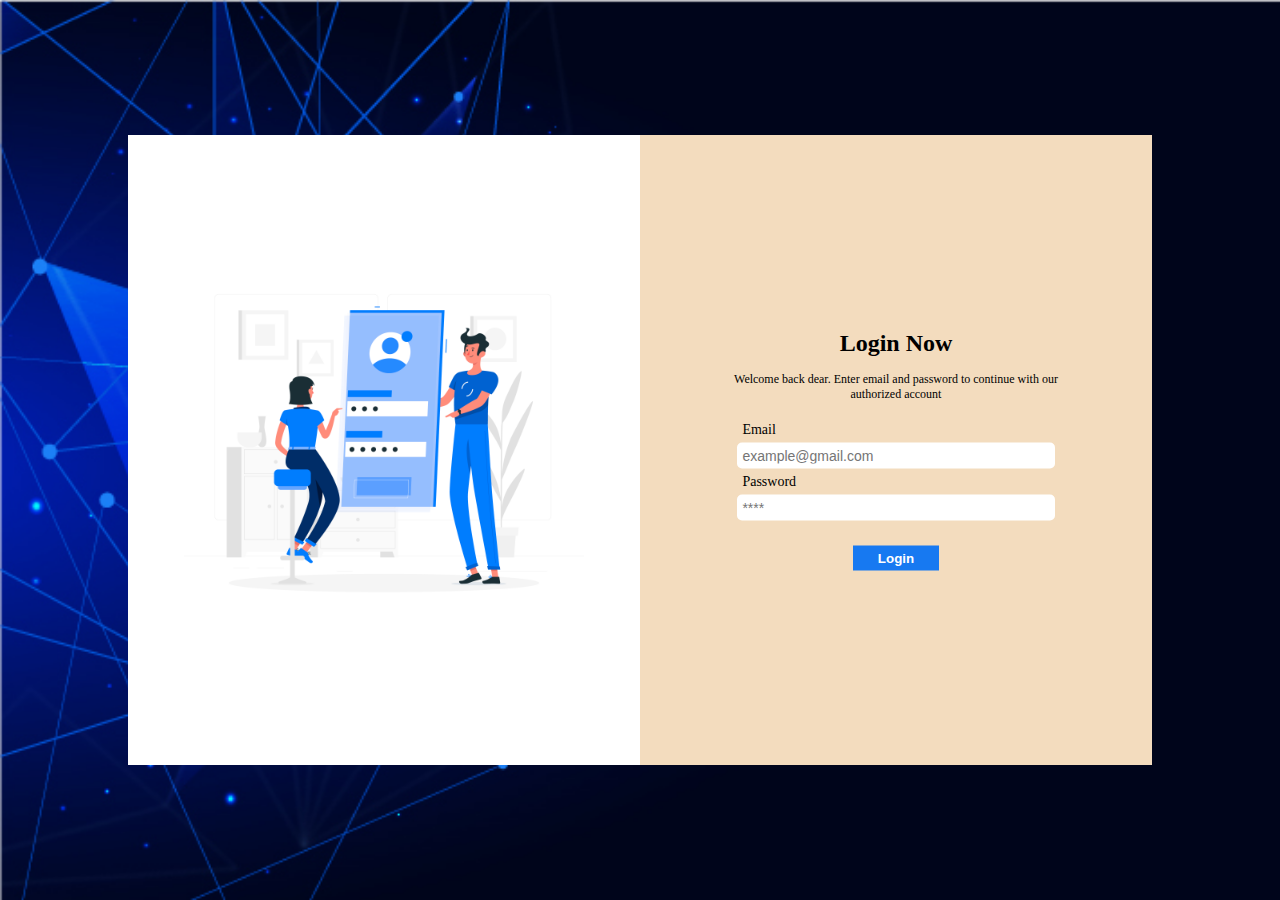
<file: index.html>
<!DOCTYPE html>
<html lang="en">
<head>
    <meta charset="UTF-8">
    <meta name="viewport" content="width=device-width, initial-scale=1.0">
    <title>Login Form</title>
    <link rel="stylesheet" href="style.css">
</head>
<body>
    <div id="main-body">
        <div id="form-container">
            <div id="login-side-image">
                <img src="images/login.jpg" alt="login-vector" height="400px" width="400px">
            </div>
            <div id="login-form">
                <div class="form-body">
                    <h2>Login Now</h2>
                    <p style="font-size: 12px; width: 70%; display: inline-block; margin: 15px 0;">Welcome back dear. Enter email and password to continue with our authorized account</p>
                    <form action="#">
                        <div class="email">
                            <label for="Email">Email</label>
                            <input type="email" name="email;" placeholder="example@gmail.com">
                        </div>
                        <div class="password">
                            <label for="password">Password</label>
                            <input type="password" name="password" placeholder="****">
                        </div>
                        <div class="login-btn">
                            <button>Login</button>
                        </div>
                    </form>
                </div>
            </div>
        </div>
    </div>
</body>
</html>
</file>
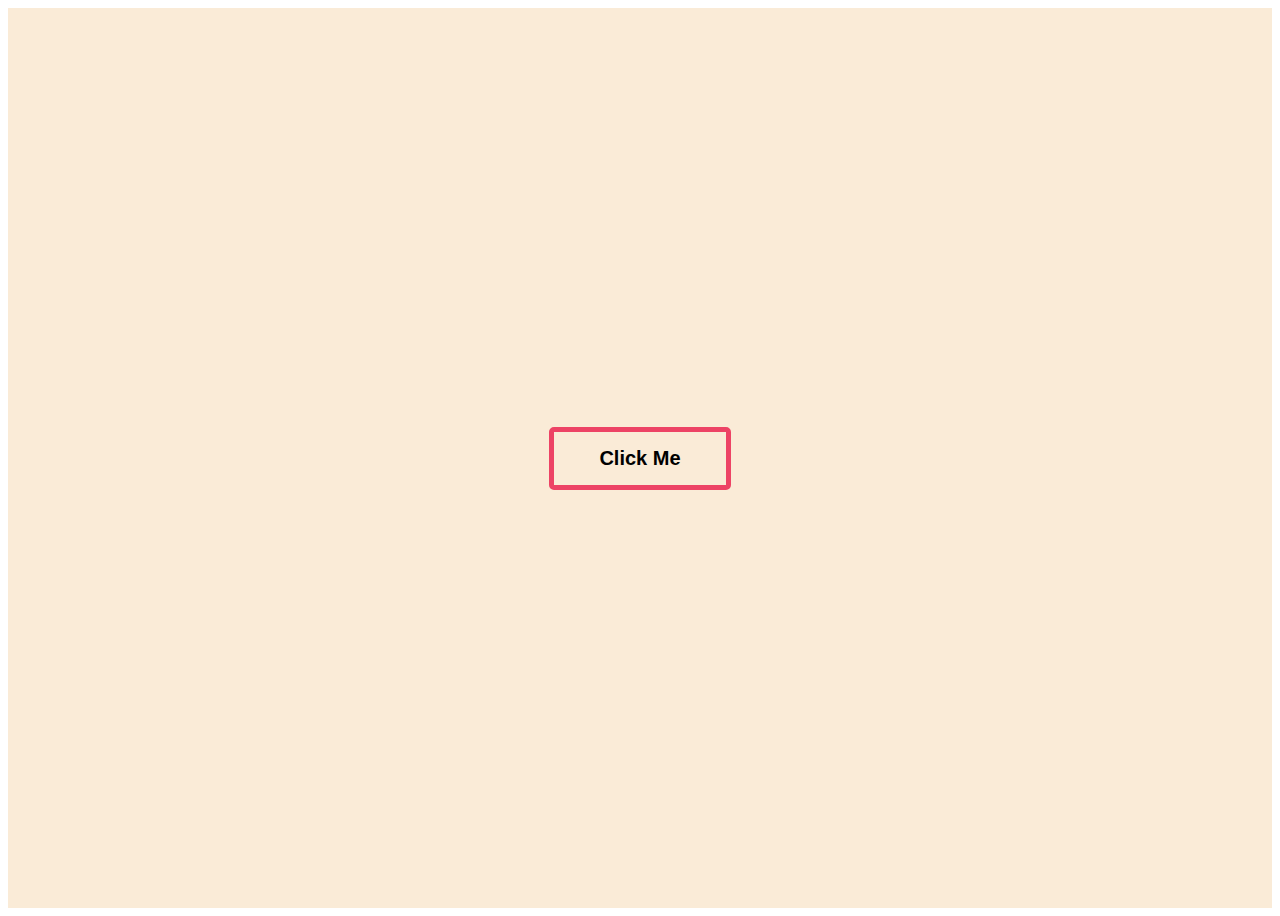
<file: gradiant.html>
<!DOCTYPE html>
<html lang="en">
<head>
    <meta charset="UTF-8">
    <meta name="viewport" content="width=device-width, initial-scale=1.0">
    <title>Gradiant Button</title>
    <style>
        .body{
            font-family: system-ui, -apple-system, BlinkMacSystemFont, 'Segoe UI', Roboto, Oxygen, Ubuntu, Cantarell, 'Open Sans', 'Helvetica Neue', sans-serif s;
        }
        .container{
            background-color: antiquewhite;
            width: 100%;
            height: 100vh;
            display: flex;
            justify-content: center;
            align-items: center;
        }
        .custom-button{
            font-size: 20px;
            font-weight: bold;
            color: rgb(0, 0, 0);
            padding: 15px 45px;
            background-color: transparent;
            background-size: 0;
            background-image: linear-gradient(to right, #Ed4365, #FFEDBC);
            border: 5px solid #Ed4365;
            border-radius: 5px;
            transition: all 0.5s ease;
        }
        .custom-button:hover{
            background-size: 100%;
            color: white;
        }
    </style>
</head>
<body>
    <div class="container">
        <button class="custom-button">Click Me</button>
    </div>
</body>
</html>
</file>
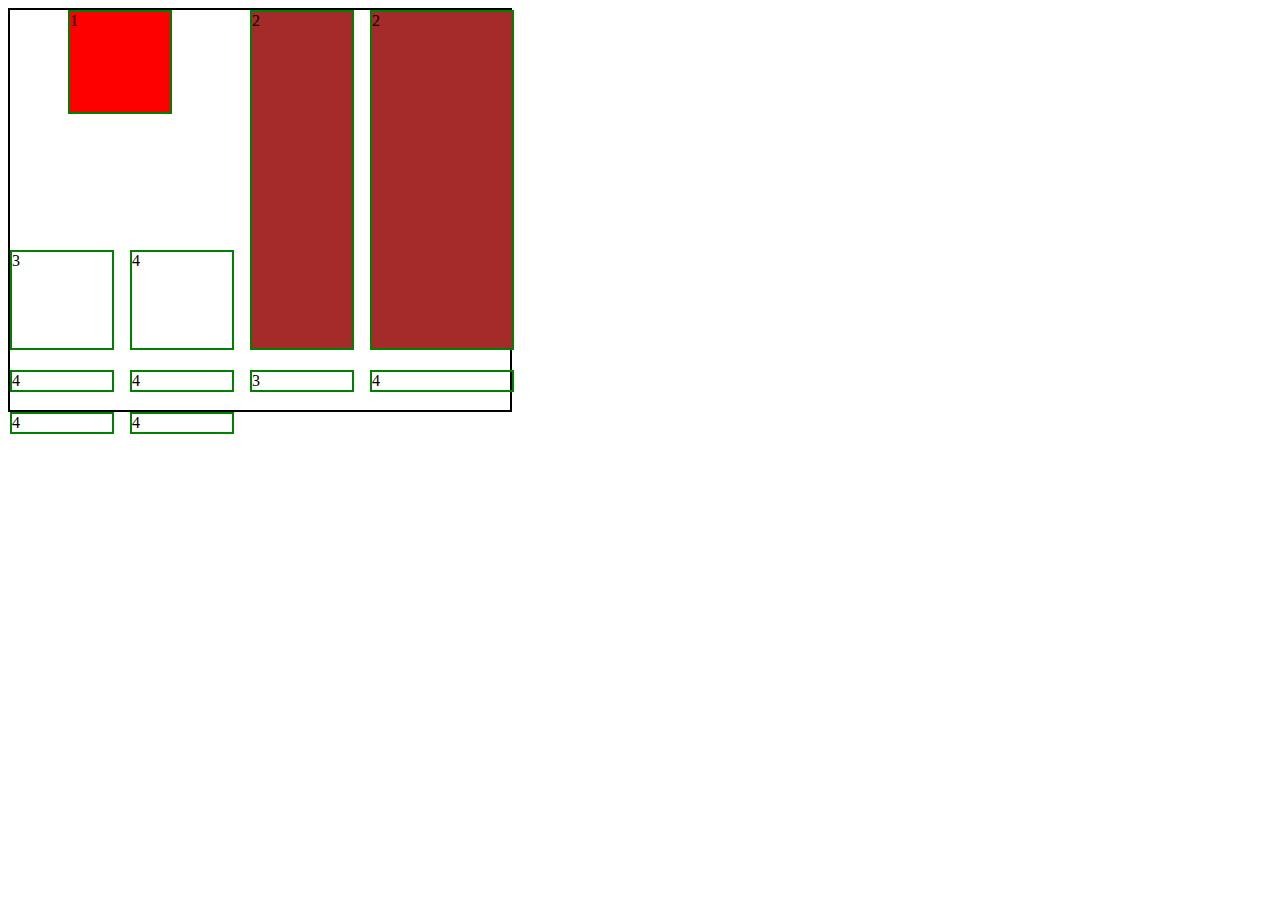
<file: home.html>
<!DOCTYPE html>
<html lang="en">
<head>
    <meta charset="UTF-8">
    <meta name="viewport" content="width=device-width, initial-scale=1.0">
    <title>grid box</title>
    <link rel="stylesheet" href="grid.css">
</head>
<body>
    <div class="container">
        <div class="item" id="item1">1</div>
        <div class="item" id="item2">2</div>
        <div class="item" id="item3">3</div>
        <div class="item" id="item4">4</div>

        <div class="item" id="item4">4</div>
        <div class="item" id="item4">4</div>
        
        <div class="item" id="item1">1</div>
        <div class="item" id="item2">2</div>
        <div class="item" id="item3">3</div>
        <div class="item" id="item4">4</div>

        <div class="item" id="item4">4</div>
        <div class="item" id="item4">4</div>
    </div>
</body>
</html>
</file>
<file: style.css>
*{
    margin: 0;
    padding: 0;
}
#main-body{
    height: 100vh;
    width: 100vw;
    background-image: url(images/background.jpg);
    background-attachment: fixed;
    background-repeat: no-repeat;
    background-size: cover;
    position: relative;
}
#login-side-image{
    height: 100%;
    width: 50%;
}
#login-side-image img{
    position: relative;
    top: 50%;
    left: 50%;
    transform: translateX(-50%) translateY(-50%);
}
/* login form starts here */
#form-container{ 
    display: flex;
    position: absolute;
    top: 50%;
    left: 50%;
    transform: translateX(-50%) translateY(-50%);
    background-color: white;
    height: 70%;
    width: 80%;
}
#login-form{
    width: 50%;
    height: 100%;
    background-color: rgb(243, 220, 190);
}
label{
    display: inline-block;
    text-align: left;
    margin: 5px 0;
    width: 60%;
    font-size: 14px;
}
input{
    padding: 5px 5px;
    width: 60%;
    font-size: 14px;
    border: none;
    border-radius: 5px;
}
.form-body{
    height: auto;
    width: 100%;
    position: relative;
    top: 50%;
    left: 50%;
    transform: translateX(-50%) translateY(-50%);
    text-align: center;
}
.login-btn button{
    border: none; 
    background-color: rgb(23, 121, 241);
    padding: 5px 25px;
    margin-top: 25px;
    color: white;
    font-weight: bolder;
}
@media only screen and (max-width: 550px) {
    #login-side-image img{
        display: none;
    }
    .form-body{
        height: 100%;
        width: 100%;
    }
}

/* home style starts here */
</file>
<file: grid.css>
.container{
    height: 400px;
    width: 500px;
    border: 2px solid black;
    display: grid;
    grid-template-columns: repeat(3, 100px);
    grid-template-rows: repeat(3, 100px);
    gap: 20px;
}
.item{
    width: 100%;
    border: 2px solid green;
}
#item1{
    /* align-self: self-start; */
    justify-self: center;
    grid-column: 1/3;
    grid-row: 1/3;
    height: 100px;
    width: 100px;
    background-color: red;
}
#item2{
    grid-row: 1/4;
    background-color: brown;
}
</file>
